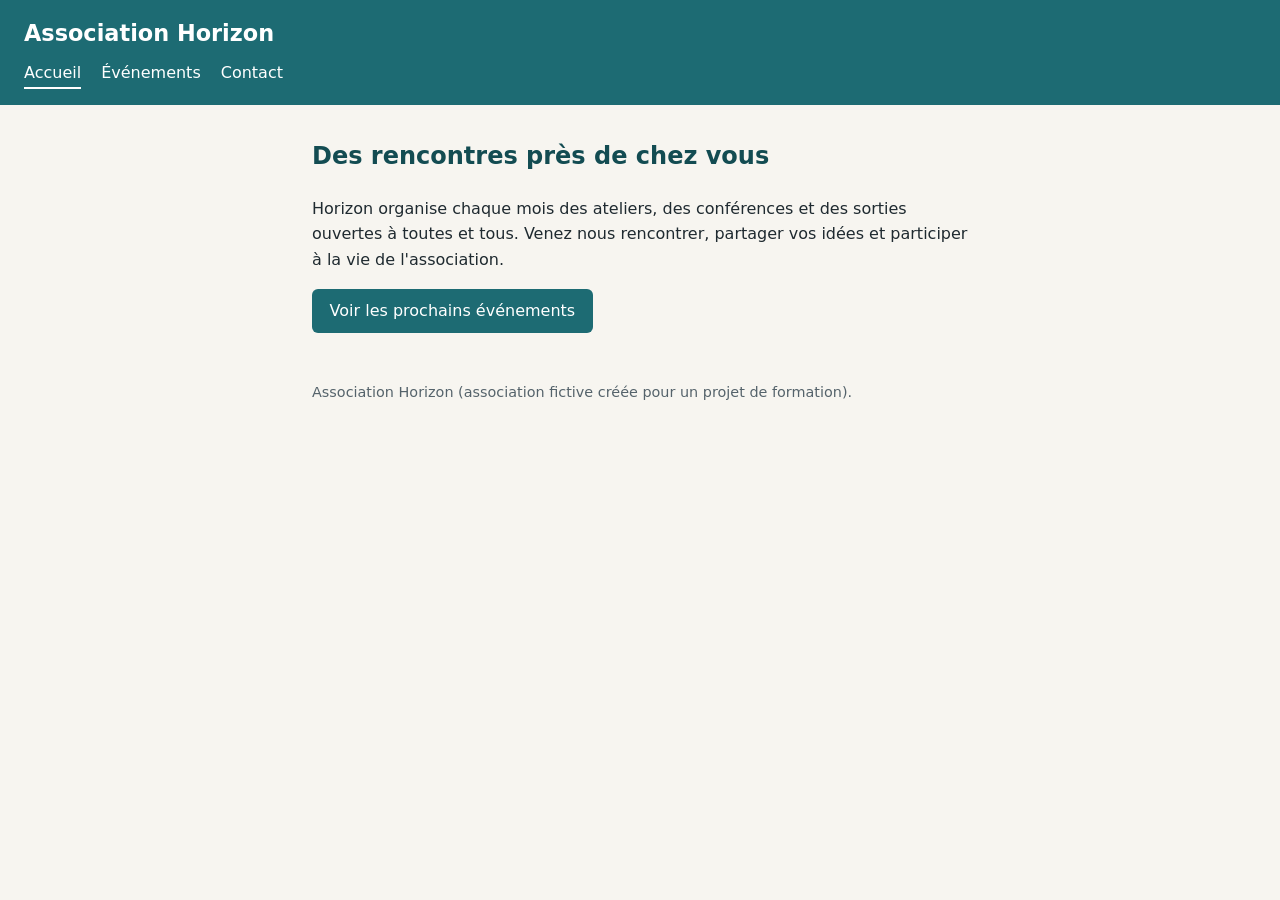
<file: brique-1-s3-cloudfront/site/index.html>
<!doctype html>
<html lang="fr">
<head>
  <meta charset="utf-8">
  <meta name="viewport" content="width=device-width, initial-scale=1">
  <title>Association Horizon — Accueil</title>
  <link rel="stylesheet" href="style.css">
</head>
<body>
  <header>
    <h1>Association Horizon</h1>
    <nav>
      <a href="index.html" aria-current="page">Accueil</a>
      <a href="evenements.html">Événements</a>
      <a href="contact.html">Contact</a>
    </nav>
  </header>

  <main>
    <section>
      <h2>Des rencontres près de chez vous</h2>
      <p>
        Horizon organise chaque mois des ateliers, des conférences et des sorties ouvertes à toutes
        et tous. Venez nous rencontrer, partager vos idées et participer à la vie de l'association.
      </p>
      <p><a class="bouton" href="evenements.html">Voir les prochains événements</a></p>
    </section>
  </main>

  <footer>
    <p>Association Horizon (association fictive créée pour un projet de formation).</p>
  </footer>
</body>
</html>
</file>
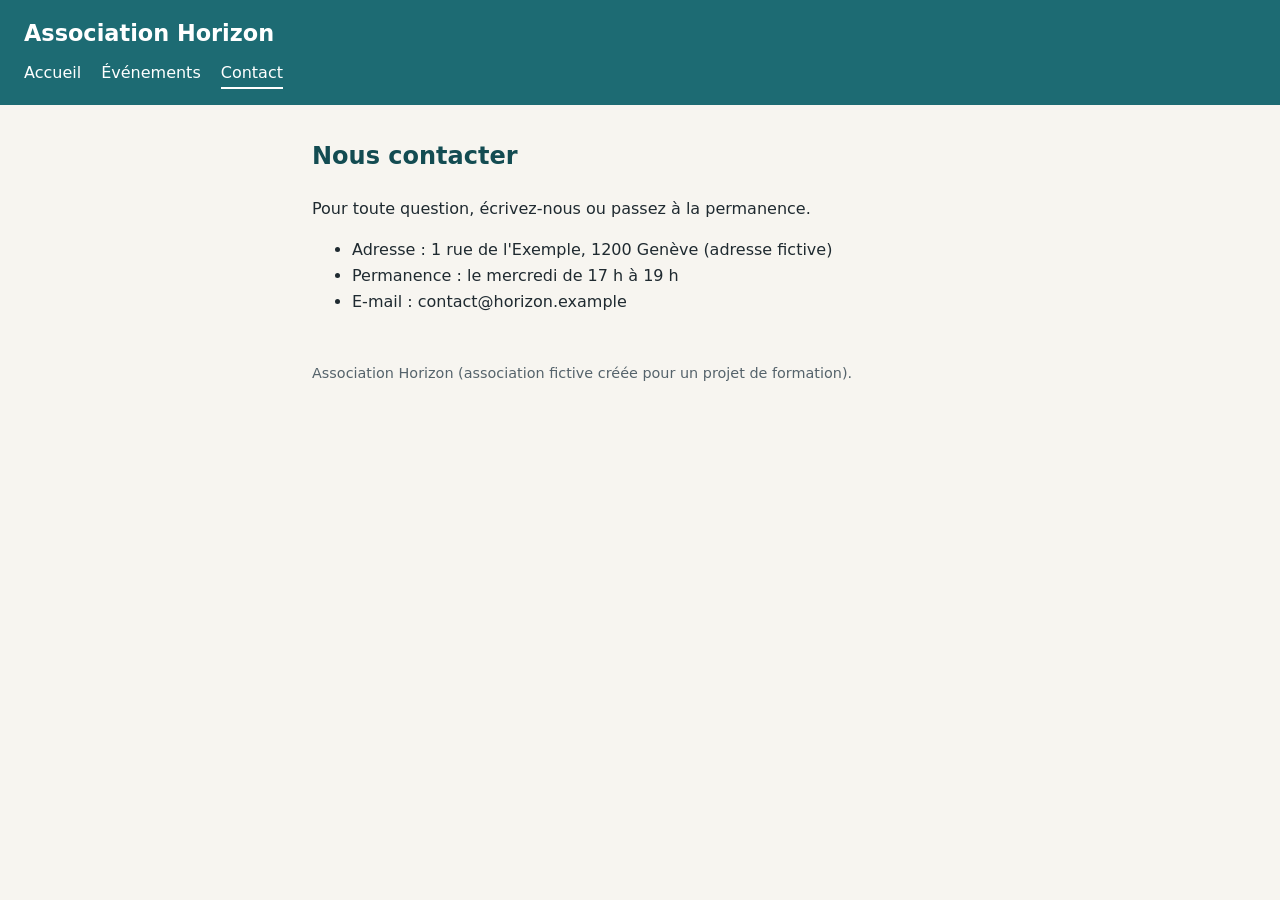
<file: brique-1-s3-cloudfront/site/contact.html>
<!doctype html>
<html lang="fr">
<head>
  <meta charset="utf-8">
  <meta name="viewport" content="width=device-width, initial-scale=1">
  <title>Association Horizon — Contact</title>
  <link rel="stylesheet" href="style.css">
</head>
<body>
  <header>
    <h1>Association Horizon</h1>
    <nav>
      <a href="index.html">Accueil</a>
      <a href="evenements.html">Événements</a>
      <a href="contact.html" aria-current="page">Contact</a>
    </nav>
  </header>

  <main>
    <section>
      <h2>Nous contacter</h2>
      <p>Pour toute question, écrivez-nous ou passez à la permanence.</p>
      <ul>
        <li>Adresse : 1 rue de l'Exemple, 1200 Genève (adresse fictive)</li>
        <li>Permanence : le mercredi de 17 h à 19 h</li>
        <li>E-mail : contact@horizon.example</li>
      </ul>
    </section>
  </main>

  <footer>
    <p>Association Horizon (association fictive créée pour un projet de formation).</p>
  </footer>
</body>
</html>
</file>
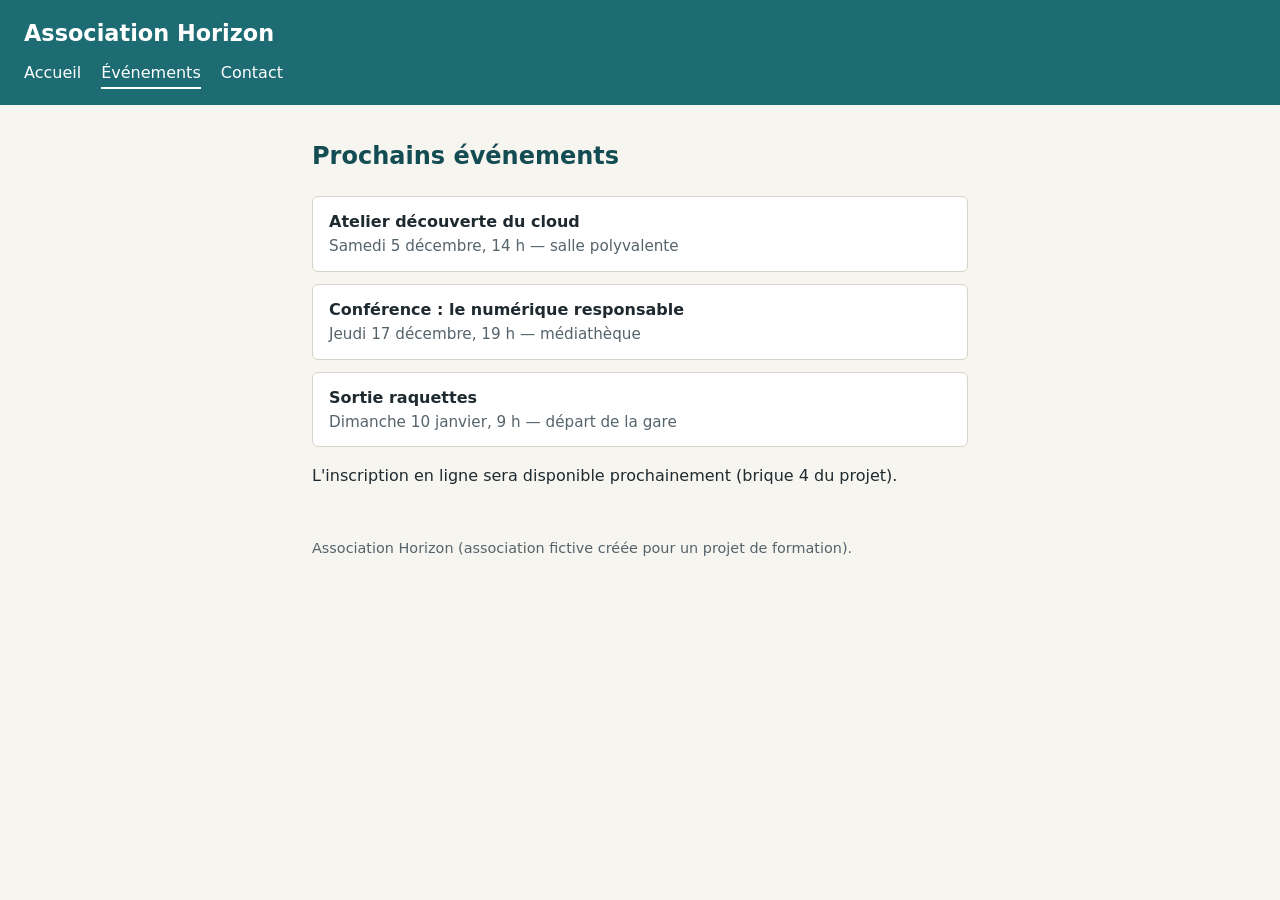
<file: brique-1-s3-cloudfront/site/evenements.html>
<!doctype html>
<html lang="fr">
<head>
  <meta charset="utf-8">
  <meta name="viewport" content="width=device-width, initial-scale=1">
  <title>Association Horizon — Événements</title>
  <link rel="stylesheet" href="style.css">
</head>
<body>
  <header>
    <h1>Association Horizon</h1>
    <nav>
      <a href="index.html">Accueil</a>
      <a href="evenements.html" aria-current="page">Événements</a>
      <a href="contact.html">Contact</a>
    </nav>
  </header>

  <main>
    <section>
      <h2>Prochains événements</h2>
      <ul class="evenements">
        <li>
          <strong>Atelier découverte du cloud</strong>
          <span>Samedi 5 décembre, 14 h — salle polyvalente</span>
        </li>
        <li>
          <strong>Conférence : le numérique responsable</strong>
          <span>Jeudi 17 décembre, 19 h — médiathèque</span>
        </li>
        <li>
          <strong>Sortie raquettes</strong>
          <span>Dimanche 10 janvier, 9 h — départ de la gare</span>
        </li>
      </ul>
      <p>
        L'inscription en ligne sera disponible prochainement (brique 4 du projet).
      </p>
    </section>
  </main>

  <footer>
    <p>Association Horizon (association fictive créée pour un projet de formation).</p>
  </footer>
</body>
</html>
</file>
<file: brique-1-s3-cloudfront/site/style.css>
:root {
  --fond: #f7f5f0;
  --texte: #1f2a30;
  --accent: #1d6b73;
  --accent-fonce: #134c52;
  --bordure: #d8d3c8;
}

* { box-sizing: border-box; }

body {
  margin: 0;
  font-family: system-ui, -apple-system, "Segoe UI", Roboto, sans-serif;
  line-height: 1.6;
  color: var(--texte);
  background: var(--fond);
}

header {
  background: var(--accent);
  color: #fff;
  padding: 1rem 1.5rem;
}

header h1 { margin: 0 0 0.5rem; font-size: 1.4rem; }

nav { display: flex; gap: 1.25rem; flex-wrap: wrap; }

nav a {
  color: #fff;
  text-decoration: none;
  padding-bottom: 2px;
  border-bottom: 2px solid transparent;
}

nav a:hover,
nav a[aria-current="page"] { border-bottom-color: #fff; }

main {
  max-width: 44rem;
  margin: 2rem auto;
  padding: 0 1.5rem;
}

h2 { color: var(--accent-fonce); }

.bouton {
  display: inline-block;
  padding: 0.6rem 1.1rem;
  background: var(--accent);
  color: #fff;
  border-radius: 6px;
  text-decoration: none;
}

.bouton:hover { background: var(--accent-fonce); }

.evenements { list-style: none; padding: 0; }

.evenements li {
  display: flex;
  flex-direction: column;
  padding: 0.75rem 1rem;
  margin-bottom: 0.75rem;
  background: #fff;
  border: 1px solid var(--bordure);
  border-radius: 6px;
}

.evenements span { color: #55636b; font-size: 0.95rem; }

footer {
  max-width: 44rem;
  margin: 3rem auto 2rem;
  padding: 0 1.5rem;
  color: #55636b;
  font-size: 0.9rem;
}
</file>
